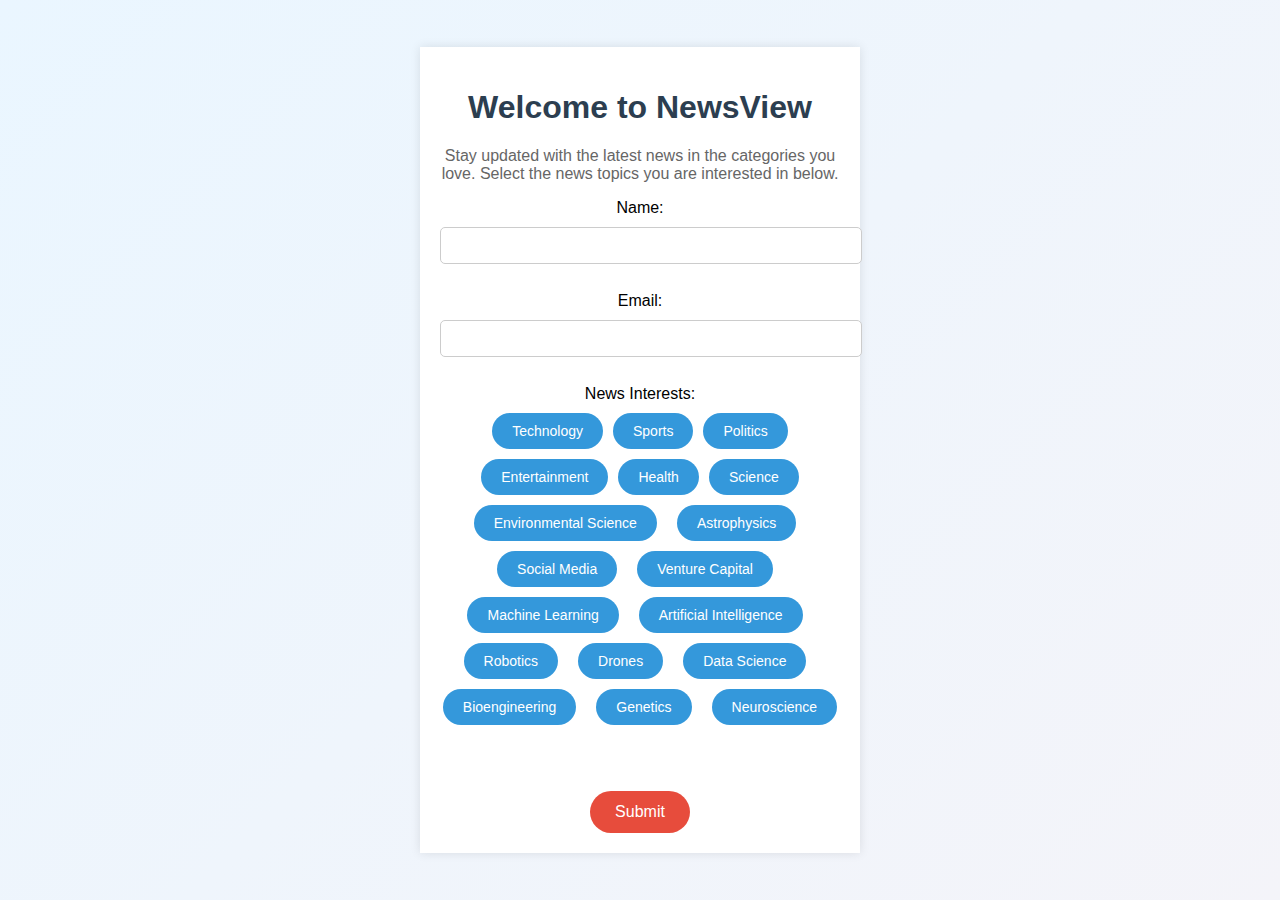
<file: Front-end/index.html>
<!DOCTYPE html>
<html lang="en">
<head>
    <meta charset="UTF-8">
    <meta name="viewport" content="width=device-width, initial-scale=1.0">
    <title>NewsView Interests</title>
    <link rel="stylesheet" href="styles.css">
</head>
<body>

    <div class="container">
        <h1>Welcome to NewsView</h1>
        <p>Stay updated with the latest news in the categories you love. Select the news topics you are interested in below.</p>
        
        <form action="/submit-news-interests" method="POST">
            <label for="name">Name:</label><br>
            <input type="text" id="name" name="name" required><br><br>

            <label for="email">Email:</label><br>
            <input type="email" id="email" name="email" required><br><br>

            <label>News Interests:</label><br>

            <div class="checkbox-group">
                <input type="checkbox" id="technology" name="interests" value="Technology">
                <label for="technology">Technology</label>
            
                <input type="checkbox" id="sports" name="interests" value="Sports">
                <label for="sports">Sports</label>
            
                <input type="checkbox" id="politics" name="interests" value="Politics">
                <label for="politics">Politics</label>
            
                <input type="checkbox" id="entertainment" name="interests" value="Entertainment">
                <label for="entertainment">Entertainment</label>
            
                <input type="checkbox" id="health" name="interests" value="Health">
                <label for="health">Health</label>
            
                <input type="checkbox" id="science" name="interests" value="Science">
                <label for="science">Science</label>
            
                <input type="checkbox" id="environmental-science" name="interests" value="Environmental Science">
                <label for="environmental-science">Environmental Science</label><br>

                <input type="checkbox" id="astrophysics" name="interests" value="Astrophysics">
                <label for="astrophysics">Astrophysics</label><br>

                <input type="checkbox" id="social-media" name="interests" value="Social Media">
                <label for="social-media">Social Media</label><br>

                <input type="checkbox" id="venture-capital" name="interests" value="Venture Capital">
                <label for="venture-capital">Venture Capital</label><br>

                <input type="checkbox" id="machine-learning" name="interests" value="Machine Learning">
                <label for="machine-learning">Machine Learning</label><br>

                <input type="checkbox" id="ai" name="interests" value="Artificial Intelligence">
                <label for="ai">Artificial Intelligence</label><br>

                <input type="checkbox" id="robotics" name="interests" value="Robotics">
                <label for="robotics">Robotics</label><br>

                <input type="checkbox" id="drones" name="interests" value="Drones">
                <label for="drones">Drones</label><br>

                <input type="checkbox" id="data-science" name="interests" value="Data Science">
                <label for="data-science">Data Science</label><br>

                <input type="checkbox" id="bioengineering" name="interests" value="Bioengineering">
                <label for="bioengineering">Bioengineering</label><br>

                <input type="checkbox" id="genetics" name="interests" value="Genetics">
                <label for="genetics">Genetics</label><br>

                <input type="checkbox" id="neuroscience" name="interests" value="Neuroscience">
                <label for="neuroscience">Neuroscience</label><br>
            </div>
            


            <br>
            <input type="submit" value="Submit">
        </form>
    </div>

</body>
</html>
</file>
<file: Front-end/styles.css>
body {
    font-family: 'Roboto', sans-serif;
    background: linear-gradient(135deg, #EAF6FF, #F4F4F9);
    margin: 0;
    padding: 0;
    display: flex;
    justify-content: center;
    align-items: center;
    height: 100vh;
}

.container {
    background-color: #fff;
    padding: 20px;
    box-shadow: 0px 0px 10px rgba(0, 0, 0, 0.1);
    width: 400px;
    text-align: center;
}

h1 {
    color: #2c3e50;
}

p {
    color: #666;
}

input[type="text"],
input[type="email"] {
    width: 100%;
    padding: 10px;
    margin: 10px 0;
    border: 1px solid #ccc;
    border-radius: 5px;
}

.checkbox-group {
    display: flex;
    flex-wrap: wrap;
    gap: 10px;
    justify-content: center;
    margin-top: 10px;
}

.checkbox-group input[type="checkbox"] {
    display: none; /* Hide the actual checkbox */
}

.checkbox-group label {
    background-color: #3498db; /* Button background color */
    color: white;
    padding: 10px 20px;
    border-radius: 20px;
    cursor: pointer;
    transition: background-color 0.3s;
    font-size: 14px;
    user-select: none; /* Prevent text selection on double-click */
}

.checkbox-group input[type="checkbox"]:checked + label {
    background-color: #2ecc71; /* Change background on selection */
}

.checkbox-group label:hover {
    background-color: #2980b9; /* Darker color on hover */
}

input[type="submit"] {
    background-color: #e74c3c;
    color: white;
    border: none;
    padding: 12px 25px;
    cursor: pointer;
    border-radius: 30px;
    font-size: 16px;
    margin-top: 20px;
    transition: background-color 0.3s;
}

input[type="submit"]:hover {
    background-color: #c0392b;
}
</file>
